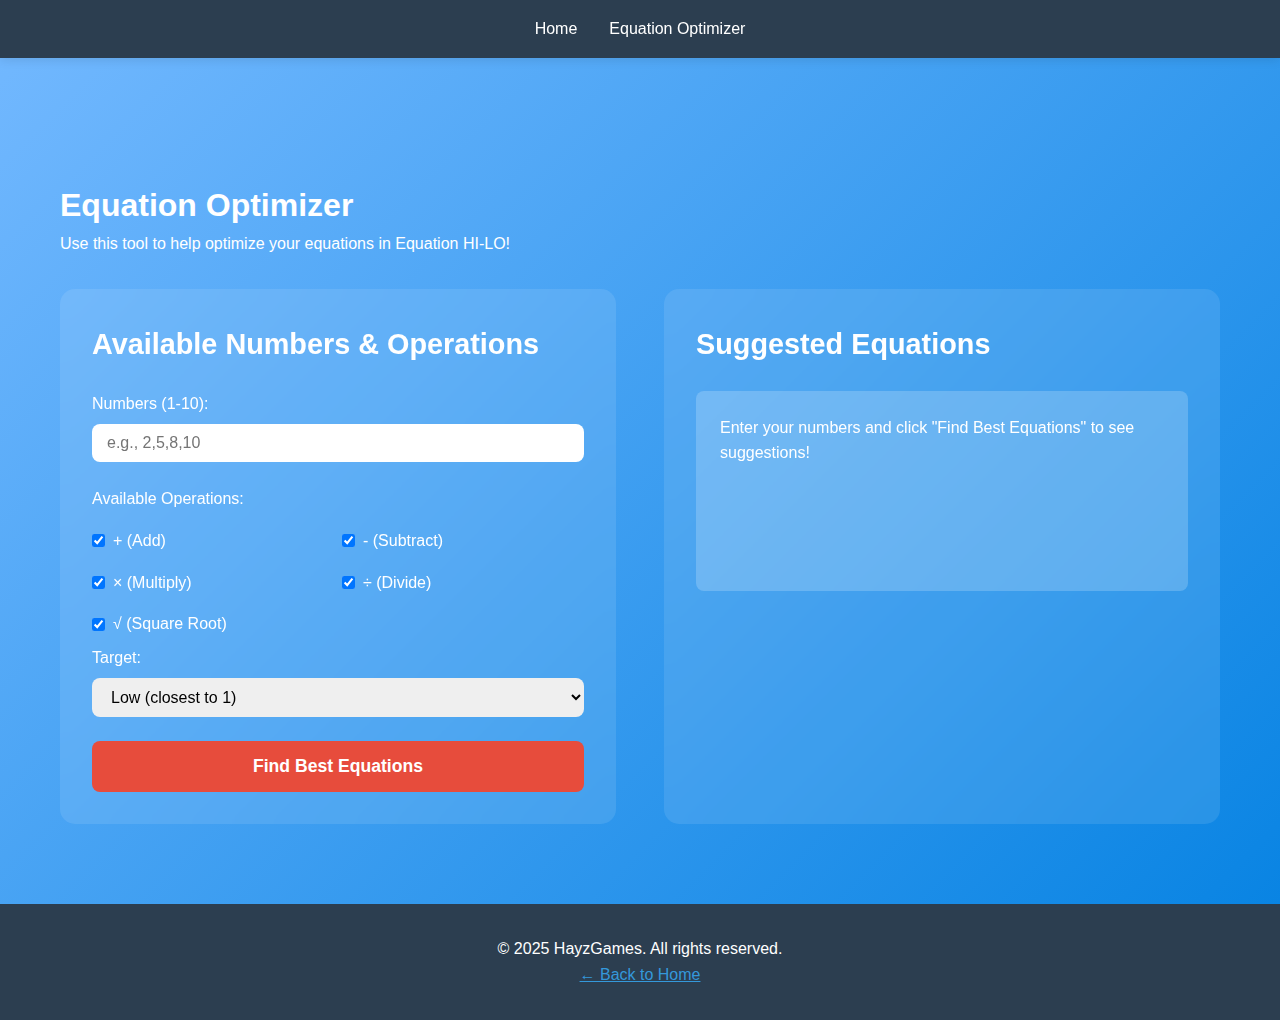
<file: equation-optimizer.html>
<!DOCTYPE html>
<html lang="en">
<head>
    <meta charset="UTF-8">
    <meta name="viewport" content="width=device-width, initial-scale=1.0">
    <title>Equation Optimizer - Equation HI-LO</title>
    <meta name="description" content="Use this interactive tool to find optimal equations for Equation HI-LO board game. Get as close as possible to 1 or 20!">
    <link rel="stylesheet" href="styles.css">
</head>
<body>
    <!-- Navigation -->
    <nav class="navbar">
        <div class="nav-container">
            <div class="nav-links">
                <a href="index.html" class="nav-link">Home</a>
                <a href="equation-optimizer.html" class="nav-link active">Equation Optimizer</a>
            </div>
        </div>
    </nav>

    <!-- Equation Optimizer Section -->
    <section id="equation-optimizer" class="equation-optimizer">
        <div class="container">
            <h1 style="color: white; margin-top: 100px;">Equation Optimizer</h1>
            <p>Use this tool to help optimize your equations in Equation HI-LO!</p>
            
            <div class="optimizer-interface">
                <div class="input-section">
                    <h3>Available Numbers & Operations</h3>
                    <div class="numbers-input">
                        <label for="numbers">Numbers (1-10):</label>
                        <input type="text" id="numbers" placeholder="e.g., 2,5,8,10" class="input-field">
                    </div>
                    <div class="operations">
                        <label>Available Operations:</label>
                        <div class="operation-checkboxes">
                            <label><input type="checkbox" id="add" checked> + (Add)</label>
                            <label><input type="checkbox" id="subtract" checked> - (Subtract)</label>
                            <label><input type="checkbox" id="multiply" checked> × (Multiply)</label>
                            <label><input type="checkbox" id="divide" checked> ÷ (Divide)</label>
                            <label><input type="checkbox" id="sqrt" checked> √ (Square Root)</label>
                        </div>
                    </div>
                    <div class="target-selection">
                        <label for="target">Target:</label>
                        <select id="target" class="input-field">
                            <option value="1">Low (closest to 1)</option>
                            <option value="20">High (closest to 20)</option>
                        </select>
                    </div>
                    <button id="optimize" class="optimize-button">Find Best Equations</button>
                </div>
                
                <div class="results-section">
                    <h3>Suggested Equations</h3>
                    <div id="results" class="results-container">
                        <p>Enter your numbers and click "Find Best Equations" to see suggestions!</p>
                    </div>
                </div>
            </div>
        </div>
    </section>

    <footer class="footer">
        <div class="container">
            <p>&copy; 2025 HayzGames. All rights reserved.</p>
            <p><a href="index.html" style="color: #3498db;">← Back to Home</a></p>
        </div>
    </footer>

    <script src="script.js"></script>
</body>
</html>
</file>
<file: styles.css>
/* Reset and Base Styles */
* {
    margin: 0;
    padding: 0;
    box-sizing: border-box;
}

body {
    font-family: 'Segoe UI', Tahoma, Geneva, Verdana, sans-serif;
    line-height: 1.6;
    color: #333;
    background-color: #f8f9fa;
}

.container {
    max-width: 1200px;
    margin: 0 auto;
    padding: 0 20px;
}

/* Navigation */
.navbar {
    background-color: #2c3e50;
    padding: 1rem 0;
    position: fixed;
    top: 0;
    width: 100%;
    z-index: 1000;
    box-shadow: 0 2px 10px rgba(0,0,0,0.1);
}

.nav-container {
    max-width: 1200px;
    margin: 0 auto;
    padding: 0 20px;
}

.nav-links {
    display: flex;
    justify-content: center;
    gap: 2rem;
}

.nav-link {
    color: white;
    text-decoration: none;
    font-weight: 500;
    transition: color 0.3s ease;
}

.nav-link:hover {
    color: #3498db;
}

/* Hero Section */
.hero {
    background: linear-gradient(135deg, #667eea 0%, #764ba2 100%);
    color: white;
    padding: 120px 0 80px;
    text-align: center;
    margin-top: 60px;
}

.hero-title {
    font-size: 3.5rem;
    font-weight: 700;
    margin-bottom: 1rem;
    text-shadow: 2px 2px 4px rgba(0,0,0,0.3);
}

.hero-subtitle {
    font-size: 1.5rem;
    font-weight: 300;
    margin-bottom: 2rem;
    opacity: 0.9;
}

.hero-description {
    font-size: 1.2rem;
    max-width: 800px;
    margin: 0 auto 3rem;
    line-height: 1.8;
}

.cta-button {
    display: inline-block;
    background-color: #e74c3c;
    color: white;
    padding: 15px 30px;
    font-size: 1.2rem;
    font-weight: 600;
    text-decoration: none;
    border-radius: 50px;
    transition: all 0.3s ease;
    box-shadow: 0 4px 15px rgba(231, 76, 60, 0.4);
}

.cta-button:hover {
    background-color: #c0392b;
    transform: translateY(-2px);
    box-shadow: 0 6px 20px rgba(231, 76, 60, 0.6);
}

.hero-image {
    margin-top: 4rem;
}

.game-screenshot {
    max-width: 100%;
    height: auto;
    border-radius: 10px;
    box-shadow: 0 10px 30px rgba(0,0,0,0.3);
}

/* Section Styles */
section {
    padding: 80px 0;
}

section:nth-child(even) {
    background-color: white;
}

h2 {
    font-size: 2.5rem;
    color: #2c3e50;
    text-align: center;
    margin-bottom: 3rem;
    position: relative;
}

h2::after {
    content: '';
    display: block;
    width: 80px;
    height: 4px;
    background-color: #3498db;
    margin: 20px auto;
    border-radius: 2px;
}

h3 {
    font-size: 1.8rem;
    color: #34495e;
    margin-bottom: 2rem;
    text-align: center;
}

/* How to Play Section */
.how-to-play {
    background-color: white;
}

.gameplay-description p {
    font-size: 1.1rem;
    margin-bottom: 1.5rem;
    max-width: 900px;
    margin-left: auto;
    margin-right: auto;
    text-align: left;
}

/* Features Section */
.features {
    background-color: #ecf0f1;
}

/* Reviews Section */
.reviews {
    background-color: white;
}

.review-carousel {
    position: relative;
    max-width: 700px;
    margin: 0 auto;
}

.review-slides {
    position: relative;
    overflow: hidden;
    border-radius: 15px;
}

.review-card {
    background-color: #f8f9fa;
    padding: 2rem;
    border-radius: 10px;
    box-shadow: 0 5px 15px rgba(0,0,0,0.1);
    display: none;
    transition: opacity 0.5s ease-in-out;
}

.review-card.active {
    display: block;
    animation: fadeIn 0.5s;
}

.review-card h5 {
    color: #2c3e50;
    font-size: 1.3rem;
    margin-bottom: 1rem;
}

.review-card blockquote {
    font-style: italic;
    font-size: 1.1rem;
    line-height: 1.7;
    margin-bottom: 1rem;
    color: #555;
}

.review-card small {
    color: #7f8c8d;
    font-weight: 500;
}

.review-dots {
    display: flex;
    justify-content: center;
    margin-top: 2rem;
    gap: 0.5rem;
}

.dot {
    height: 12px;
    width: 12px;
    background-color: #bdc3c7;
    border-radius: 50%;
    display: inline-block;
    cursor: pointer;
    transition: background-color 0.3s;
}

.dot.active,
.dot:hover {
    background-color: #3498db;
}

@keyframes fadeIn {
    from { opacity: 0; }
    to { opacity: 1; }
}

/* About Section */
.about {
    background-color: #ecf0f1;
    text-align: center;
}

.about p {
    font-size: 1.1rem;
    max-width: 700px;
    margin: 0 auto 2rem;
}

.company-logo {
    max-width: 200px;
    height: auto;
}

/* Equation Optimizer Section */
.equation-optimizer {
    background: linear-gradient(135deg, #74b9ff 0%, #0984e3 100%);
    color: white;
}

.equation-optimizer h2,
.equation-optimizer h3 {
    color: white;
}

.equation-optimizer h2::after {
    background-color: white;
}

.optimizer-interface {
    display: grid;
    grid-template-columns: 1fr 1fr;
    gap: 3rem;
    margin-top: 2rem;
}

.input-section,
.results-section {
    background-color: rgba(255, 255, 255, 0.1);
    padding: 2rem;
    border-radius: 15px;
    backdrop-filter: blur(10px);
}

.input-section h3,
.results-section h3 {
    text-align: left;
    margin-bottom: 1.5rem;
}

.numbers-input,
.target-selection {
    margin-bottom: 1.5rem;
}

.numbers-input label,
.target-selection label {
    display: block;
    margin-bottom: 0.5rem;
    font-weight: 500;
}

.input-field {
    width: 100%;
    padding: 10px 15px;
    border: none;
    border-radius: 8px;
    font-size: 1rem;
}

.operations label {
    display: block;
    margin-bottom: 1rem;
    font-weight: 500;
}

.operation-checkboxes {
    display: grid;
    grid-template-columns: 1fr 1fr;
    gap: 0.5rem;
    margin-top: 0.5rem;
}

.operation-checkboxes label {
    display: flex;
    align-items: center;
    margin-bottom: 0.5rem;
    font-weight: normal;
}

.operation-checkboxes input[type="checkbox"] {
    margin-right: 0.5rem;
}

.optimize-button {
    width: 100%;
    background-color: #e74c3c;
    color: white;
    padding: 15px;
    border: none;
    border-radius: 8px;
    font-size: 1.1rem;
    font-weight: 600;
    cursor: pointer;
    transition: background-color 0.3s ease;
}

.optimize-button:hover {
    background-color: #c0392b;
}

.results-container {
    background-color: rgba(255, 255, 255, 0.2);
    padding: 1.5rem;
    border-radius: 8px;
    min-height: 200px;
}

.equation-result {
    background-color: rgba(255, 255, 255, 0.1);
    padding: 1rem;
    margin-bottom: 1rem;
    border-radius: 6px;
    border-left: 4px solid #00cec9;
}

.equation-text {
    font-size: 1.2rem;
    font-weight: 600;
    margin-bottom: 0.5rem;
}

.equation-value {
    font-size: 1rem;
    opacity: 0.9;
}

/* Footer */
.footer {
    background-color: #2c3e50;
    color: white;
    text-align: center;
    padding: 2rem 0;
}

/* Responsive Design */
@media (max-width: 768px) {
    .hero-title {
        font-size: 2.5rem;
    }
    
    .hero-subtitle {
        font-size: 1.2rem;
    }
    
    .optimizer-interface {
        grid-template-columns: 1fr;
        gap: 2rem;
    }
    
    .operation-checkboxes {
        grid-template-columns: 1fr;
    }
    
    .nav-links {
        flex-direction: column;
        gap: 1rem;
    }
    
    section {
        padding: 60px 0;
    }
}

@media (max-width: 480px) {
    .container {
        padding: 0 15px;
    }
    
    .hero {
        padding: 100px 0 60px;
    }
    
    .hero-title {
        font-size: 2rem;
    }
    
    .hero-description {
        font-size: 1rem;
    }
}
</file>
